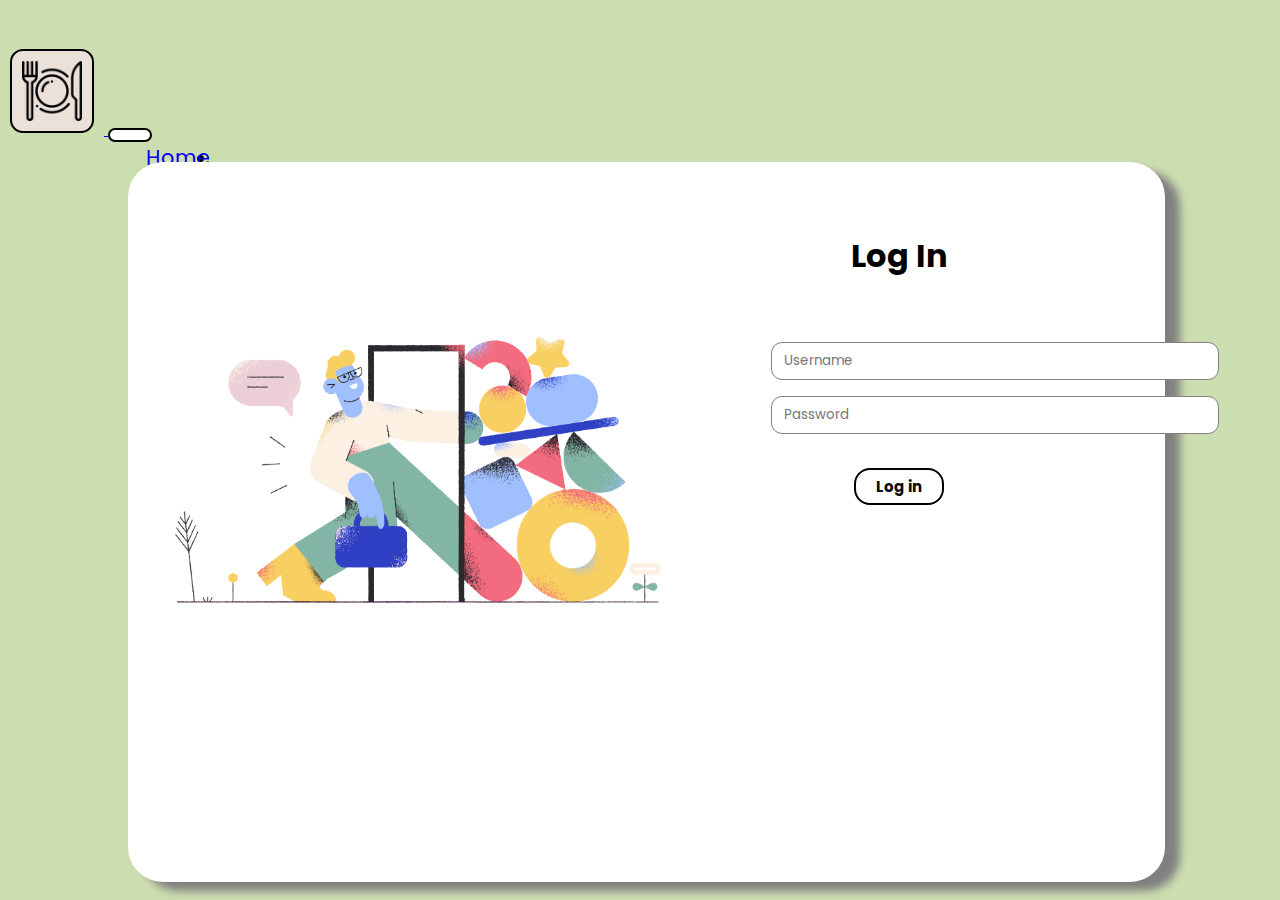
<file: login-page/index.html>
<!DOCTYPE html>
<html lang="en">

<head>
    <meta charset="UTF-8">
    <meta http-equiv="X-UA-Compatible" content="IE=edge">
    <meta name="viewport" content="width=device-width, initial-scale=1.0">
    <title>login page</title>
    <link href="https://cdn.jsdelivr.net/npm/bootstrap@5.0.2/dist/css/bootstrap.min.css" rel="stylesheet"
    integrity="sha384-EVSTQN3/azprG1Anm3QDgpJLIm9Nao0Yz1ztcQTwFspd3yD65VohhpuuCOmLASjC" crossorigin="anonymous">
    <link rel="stylesheet" href="style.css">
    <script src="https://cdn.jsdelivr.net/npm/bootstrap@5.0.2/dist/js/bootstrap.bundle.min.js"
        integrity="sha384-MrcW6ZMFYlzcLA8Nl+NtUVF0sA7MsXsP1UyJoMp4YLEuNSfAP+JcXn/tWtIaxVXM"
        crossorigin="anonymous"></script>
</head>

<body>
    <nav class="navbar fixed-top navbar-expand-lg navbar-light">
        <div class="container-fluid">
            <a class="navbar-brand" href="#"> <img src="../img/logo.png" alt="MyOnlineMeal.com">
            </a>
            <button class="navbar-toggler" type="button" data-bs-toggle="collapse" data-bs-target="#navbarTogglerDemo01"
                aria-controls="navbarTogglerDemo01" aria-expanded="false" aria-label="Toggle navigation">
                <span class="navbar-toggler-icon"></span>
            </button>
            <div class="collapse navbar-collapse" id="navbarTogglerDemo01">
                <ul class="navbar-nav me-auto ">
                    <li class="nav-items">
                        <a class="nav-link active" href="../home/food.html">
                            Home
                        </a>
                    </li>
                    <li class="nav-items">
                        <a class="nav-link" href="../home/food.html">
                            Services
                        </a>
                    </li>
                    <li class="nav-items">
                        <a class="nav-link" href="../home/food.html">
                            About Us
                        </a>
                    </li>
                    <li class="nav-items">
                        <a class="nav-link" href="../contact-page/contact.html">
                            Contact Us
                        </a>
                    </li>
                    <li class="nav-items">
                        <a class="nav-link" href="#">
                            Login
                        </a>
                    </li>
                </ul>
            </div>
        </div>
    </nav>

    <div class="container">
        <div class="image">
            <img src="draw1.png" alt="">
        </div>
        <div class="rightbox">
            <h1>Log In</h1>
            <div class="box">
                <input type="text" name="username" id="username" placeholder="Username">
            </div>
            <div class="box">
                <input type="password" name="password" id="password" placeholder="Password">
            </div>

            <button type="submit">Log in</button>
        </div>


    </div>

</body>

</html>
</file>
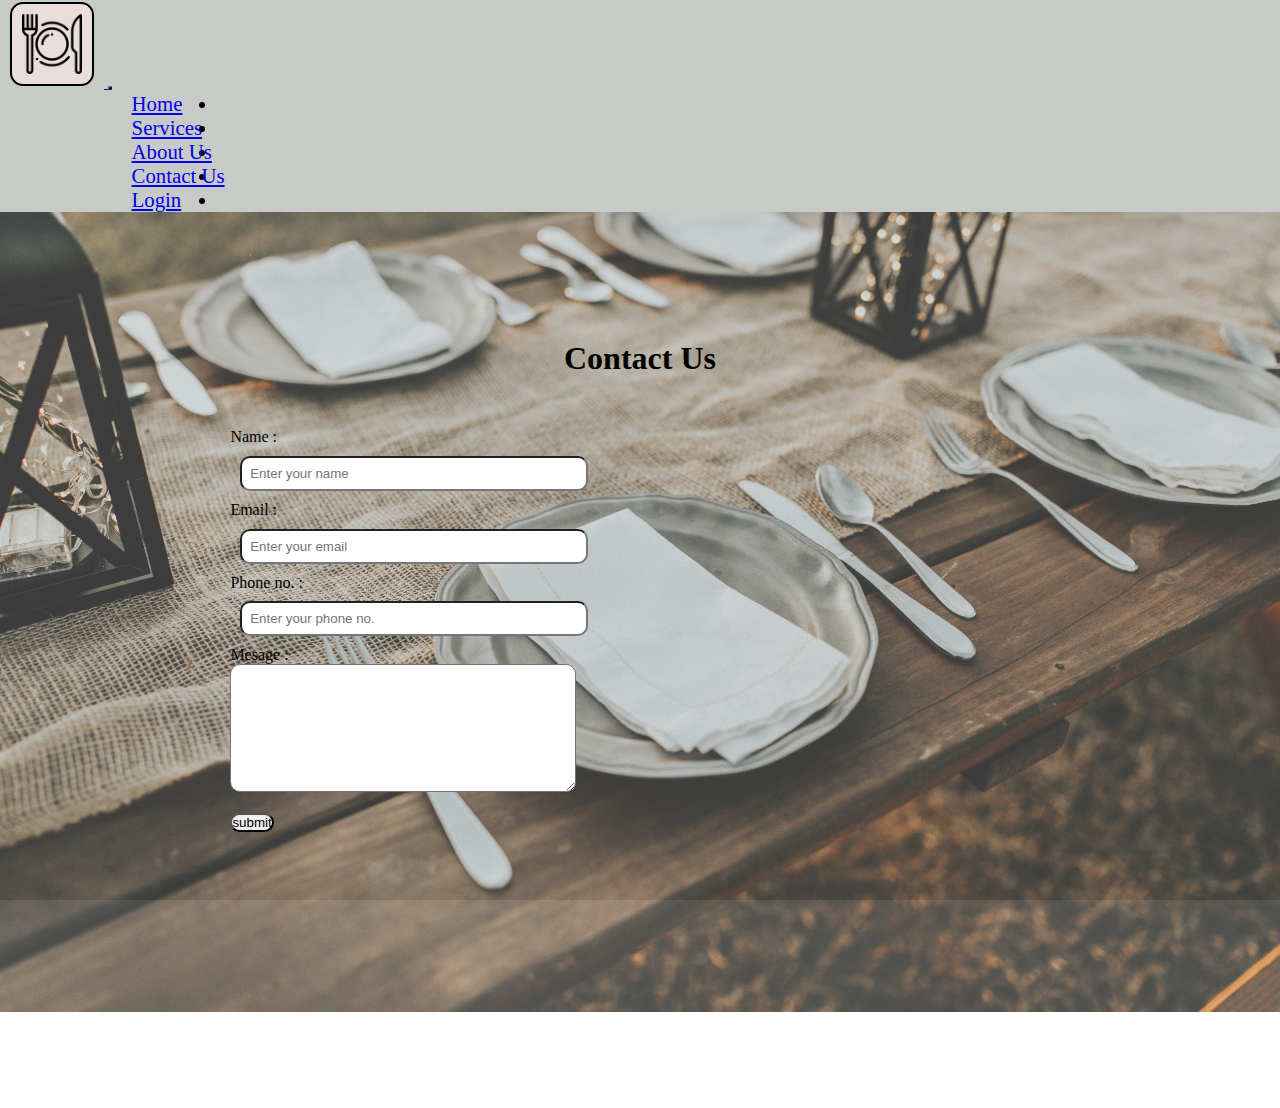
<file: contact-page/contact.html>
<!DOCTYPE html>
<html lang="en">

<head>
    <meta charset="UTF-8">
    <meta http-equiv="X-UA-Compatible" content="IE=edge">
    <meta name="viewport" content="width=device-width, initial-scale=1.0">
    <title>login page</title>
    <link href="https://cdn.jsdelivr.net/npm/bootstrap@5.0.2/dist/css/bootstrap.min.css" rel="stylesheet"
        integrity="sha384-EVSTQN3/azprG1Anm3QDgpJLIm9Nao0Yz1ztcQTwFspd3yD65VohhpuuCOmLASjC" crossorigin="anonymous">
    <link rel="stylesheet" href="style.css">
    <script src="https://cdn.jsdelivr.net/npm/bootstrap@5.0.2/dist/js/bootstrap.bundle.min.js"
        integrity="sha384-MrcW6ZMFYlzcLA8Nl+NtUVF0sA7MsXsP1UyJoMp4YLEuNSfAP+JcXn/tWtIaxVXM"
        crossorigin="anonymous"></script>
</head>

<body>
    <nav class="navbar fixed-top navbar-expand-lg navbar-light">
        <div class="container-fluid">
            <a class="navbar-brand" href="#"> <img src="../img/logo.png" alt="MyOnlineMeal.com">
            </a>
            <button class="navbar-toggler" type="button" data-bs-toggle="collapse" data-bs-target="#navbarTogglerDemo01"
                aria-controls="navbarTogglerDemo01" aria-expanded="false" aria-label="Toggle navigation">
                <span class="navbar-toggler-icon"></span>
            </button>
            <div class="collapse navbar-collapse" id="navbarTogglerDemo01">
                <ul class="navbar-nav me-auto ">
                    <li class="nav-items">
                        <a class="nav-link active" href="../home/food.html">
                            Home
                        </a>
                    </li>
                    <li class="nav-items">
                        <a class="nav-link" href="../home/food.html">
                            Services
                        </a>
                    </li>
                    <li class="nav-items">
                        <a class="nav-link" href="../home/food.html">
                            About Us
                        </a>
                    </li>
                    <li class="nav-items">
                        <a class="nav-link" href="#">
                            Contact Us
                        </a>
                    </li>
                    <li class="nav-items">
                        <a class="nav-link" href="../login-page/index.html">
                            Login
                        </a>
                    </li>
                </ul>
            </div>
        </div>
    </nav>

    <section id="contact">
        <div class="container-fluid">
            <h1 class="h-primary">Contact Us</h1>
            <div id="contact-box">
                <form action="">
                    <div class="row form-group">
                        <spam>Name : </spam>
                        <input type="text" name="name" id="name" placeholder="Enter your name">
                    </div>

                    <div class="row form-group">
                        <spam>Email : </spam>
                        <input type="text" name="email" id="email" placeholder="Enter your email">
                    </div>

                    <div class="row form-group">
                        <spam>Phone no. : </spam>
                        <input type="text" name="phone" id="name" placeholder="Enter your phone no.">
                    </div>

                    <div class="row form-group">
                        <spam>Mesage : </spam>
                        <textarea name="message" id="message" cols="30" rows="5"></textarea>
                    </div>

                    <button type="submit" class="btn btn-outline-dark">submit</button>

                </form>
            </div>
        </div>
    </section>

</body>

</html>
</file>
<file: login-page/style.css>
@import url('https://fonts.googleapis.com/css2?family=Poppins&display=swap');


* {
    margin: 0;
    padding: 0;
    font-family: 'Poppins', sans-serif;
}

body {

    /* background: #99c3d6; */
    background-color: rgb(202, 201, 201);
}

h1 {
    margin: 54px 0px;

    /* border-bottom: 2px solid black; */

}

.navbar {
    font-family: 'Baloo Bhai 2', cursive;
}


/* navigation bar: logo and image  */
.navbar-brand img {
    width: 60px;
    height: auto;
    border: 2px solid black;
    padding: 10px;
    margin: 2px 10px;
    border-radius: 13px;
    background-color: rgba(241, 225, 225, 0.838);
}

.navbar::before {
    content: "";
    background-color: #CFFF8D;
    position: absolute;
    top: 0;
    left: 0;
    height: 100%;
    width: 100%;
    z-index: -1;
    opacity: 0.4;

}


.nav-link:hover {
    transform: scale(1.1);
    /* background-color: rgb(243, 236, 236); */
}

.nav-items {
    font-size: 1.3rem;
    margin: 0 15% 0;
}

.nav-link {
    padding: 0 10% 0;
    border-radius: 30px;
    margin: 0 -20% 0;
    transition: all 0.5s ease;
    
}

.navbar-nav {
    margin:0 5% 0 ;
    max-width: 80%;
}



.container {
    display: flex;
    position: absolute;
    top: 18%;
    left: 10%;
    text-align: center;
    background: white;
    border-radius: 35px;
    height: 80%;
    width: 81%;
    box-shadow: 15px 9px 8px grey;
}

.image img {
    display: flex;
    margin-top: 130px;
    width: 565px;
    padding: 21px 12px;
    height: auto;
}

.rightbox {
    display: flex;
    flex-direction: column;
    position: relative;
    left: -4%;
    background-color: white;
    padding: 16px 95px;
    border-bottom-right-radius: 35px;
    align-items: center;

}

@media (max-width:1253px) {
    .image img {
        display: flex;
        margin-top: 145px;
        width: 500px;
        padding: 21px 6px;
        height: auto;
    }

    .rightbox {
        display: flex;
        flex-direction: column;
        position: relative;
        left: -8%;
        background-color: white;
        padding: 16px 95px;
        border-bottom-right-radius: 35px;
        align-items: center;
    }
}


@media (max-width:1065px) {
    .container {
        display: flex;
        position: absolute;
        flex-direction: column;
        top: 26%;
        left: 10%;
        text-align: center;
        background: white;
        border-radius: 35px;
        height: 90%;
        width: 81%;
        margin-bottom: 5px;
        box-shadow: 15px 9px 8px grey;
        justify-content: center;
        align-items: center;
    }

    .box {
        flex-direction: row;
    }

    .image img {
        display: flex;
        position: relative;
        width: 400px;
        height: auto;
        margin-top: -10px;
    }

    .rightbox {
        display: flex;
        flex-direction: column;
        position: relative;
        margin-top: -40px;
        left: -10%;
        background-color: white;
        padding: 0px 0px;
        width: 80%;
        border-bottom-right-radius: 35px;
    }

    .box input {
        display: flex;
        position: relative;
        margin: 8px 0px;
        padding: 8px 12px;
        border-radius: 11px;
        border: 1px solid grey;

    }



}


.box input {
    display: flex;
    position: relative;
    margin: 8px 0px;
    padding: 8px 12px;
    width: 164%;
    border-radius: 11px;
    border: 1px solid grey;

}

.customer {

    position: relative;
    margin-left: -100px;
    padding: 10px;
}

strong {
    margin-left: 10px;
}

button {
    margin-top: 10%;
    border: 2px solid black;
    border-radius: 16px;
    color: #0a0a0b;
    background: white;
    padding: 5px 20px;
    cursor: pointer;
    font-size: 15px;
    font-weight: bold;
}

button:hover {
    color: rgb(117, 164, 189);
    background-color: black;
}
</file>
<file: contact-page/style.css>
* {
    margin: 0;
    padding: 0;
}

html {
    scroll-behavior: smooth;
}

/* css variables */
:root {
    --navabar-height: 45px;
}

/* navigation bar */

/* navigation bar: logo and image  */
.navbar-brand img {
    width: 60px;
    height: auto;
    border: 2px solid black;
    padding: 10px;
    margin: 2px 10px;
    border-radius: 13px;
    background-color: rgba(241, 225, 225, 0.838);
}

.navbar::before {
    content: "";
    background-color: rgb(117, 123, 118);
    position: absolute;
    top: 0;
    left: 0;
    height: 100%;
    width: 100%;
    z-index: -1;
    opacity: 0.4;

}


.nav-link:hover {
    transform: scale(1.1);
    /* background-color: rgb(243, 236, 236); */
}

.nav-items {
    font-size: 1.3rem;
    margin: 0 15% 0;
}

.nav-link {
    padding: 0 10% 0;
    border-radius: 30px;
    margin: 0 -22% 0;
    transition: all 0.5s ease;
    
}

.navbar-nav {
    margin:0 5% 0 ;
    max-width: 80%;
}

h1{
    text-align: center;
}

#contact .container-fluid{
    padding: 10% 10%;
    height: 40rem;
}

#contact:before {
    content: "";
    position: absolute;
    height: 50rem;
    width: 100%;
    z-index: -1;
    background: url(../img/5.jpg)no-repeat center center/cover;
    opacity: 0.7;
}

#contact-box {
    margin: 5% 10%;
    
}

form {
    width: 40%;
}

#contact-box input {
    padding: 0.5rem;
    margin: 3%;
    width: 100%;
    border-radius: 10px;
}
#contact-box textarea {
    width: 100%;
    padding: 0.5rem;
    font-size: 1.2rem;
    border-radius: 10px;

}

button {
    margin-top: 5%;
    border-radius: 20px;
    transition: all 0.5s ease;
}
</file>
